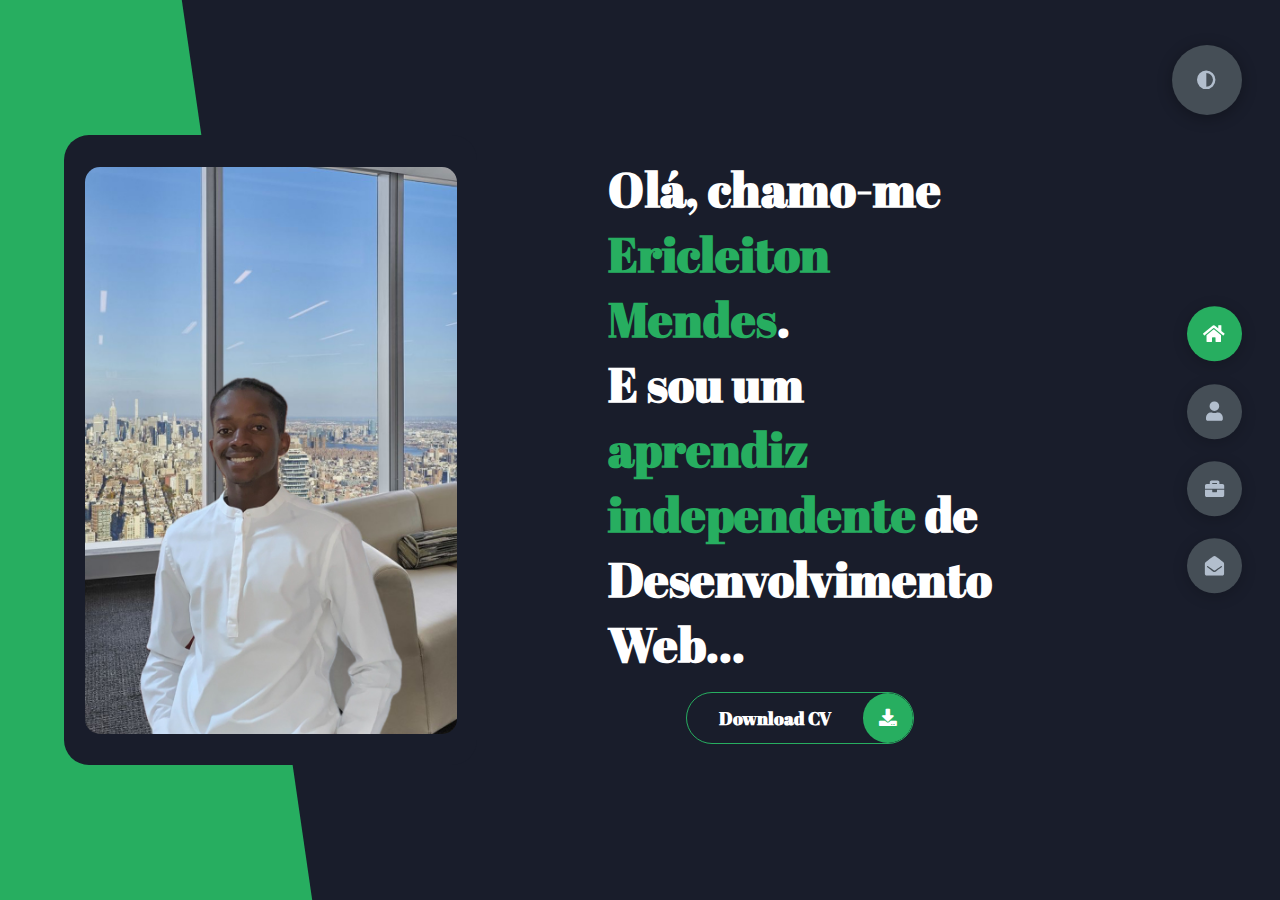
<file: index.html>
<!DOCTYPE html>
<html lang="en">
<head>
    <meta charset="UTF-8">
    <meta name="viewport" content="width=device-width, initial-scale=1.0">
    <link rel="stylesheet" href="styles/index.css">
    
    <link rel="preconnect" href="https://fonts.googleapis.com">
    <link rel="preconnect" href="https://fonts.gstatic.com" crossorigin>
    <link href="https://fonts.googleapis.com/css2?family=Abril+Fatface&family=Oswald:wght@400;500;600;700&display=swap" rel="stylesheet">
    
    <link rel="shortcut icon" href="media/SxxEEe__.png" type="image/x-icon">
    <link rel="stylesheet" href="https://cdnjs.cloudflare.com/ajax/libs/font-awesome/5.15.4/css/all.min.css" integrity="sha512-1ycn6IcaQQ40/MKBW2W4Rhis/DbILU74C1vSrLJxCq57o941Ym01SwNsOMqvEBFlcgUa6xLiPY/NS5R+E6ztJQ==" crossorigin="anonymous" referrerpolicy="no-referrer" />
    <title>Portfolio</title>
</head>
<body class="main-content">
    <header class="section sec1 header active" id="home">
        <div class="header-content">
            <div class="left-header">
                <div class="image">
                    
                    <img src="media/k3.jpg" alt="">
                    
                </div>
                <div class="h-shape">
                    
                    
                    
                </div>
                
            </div>
            
            <div class="right-header">
                <h1 class="name">
                    Olá, chamo-me <span>Ericleiton Mendes</span>.<br>
                    E sou um <span>aprendiz independente </span> de Desenvolvimento Web...
                </h1>
                <p>
                    
                </p>
                <div class="btn-con">
                    <a href="media/cv_UPDATED_CV.pdf" target="_blank" class="main-btn">
                        <span class="btn-text">Download CV</span>
                        <span class="btn-icon"> <i class="fas fa-download"> </i> </span>
                    </a>
                </div>
                
            </div>
        </div>
    </header>
    <main>
        <section class="section sec2 about" id="about">
            <div class="main-title">
                <h2>About <span>me</span></h2>
            </div>
            <div class="about-container">
                <div class="left-about">
                    <h4>Informações Sobre Mim</h4>
                    <p>Este é o meu segundo ano a fazer cursos online e aprendi imenso. <br>
                        Sou apaixonado por desenvolvimento web, com forte base em tecnologias front-end e foco em design intuitivo. <br>Explore meu trabalho e entre em contato para colaborações ou consultas.</p>
                        <div class="btn-con">
                            <a href="media/cv_UPDATED_CV.pdf" target="_blank" class="main-btn">
                                <span class="btn-text" >Download CV</span>
                                
                                <span class="btn-icon"> <i class="fas fa-download"> </i> </span>
                            </a>
                        </div>
                    </div>
                    
                    <div class="right-about">
                        <div class="about-item">
                            <div class="about-text">
                                <p class="large-text">2</p>
                                <p class="small-text">Anos  <br>De Experiência</p>
                            </div>
                        </div>
                        <div class="about-item">
                            <div class="about-text">
                                <p class="large-text">1</p>
                                <p class="small-text">Happy<br> Client (eu)</p>
                            </div>
                        </div>
                        <div class="about-item">
                            <div class="about-text">
                                <p class="large-text">+5</p>
                                <p class="small-text">Avaliações</p>
                            </div>
                        </div>
                        <div class="about-item">
                            <div class="about-text">
                                <p class="large-text">+10</p>
                                <p class="small-text">Projetos <br> Finalizados</p>
                            </div>
                        </div>
                    </div>
                </div>
                <h4 class="stat-title" id="skills">My skills</h4>
                <div class="about-stats">
                    
                    <div class="progress-bars">
                        
                        
                        <div class="progress-bar">
                            <p class="progress-title">Html 5/CSS</p>
                            <div class="progress-container">
                                <p class="progress-text">55%</p>
                                <div class="progress">
                                    <span id="html"></span>
                                </div>
                            </div>
                        </div>
                        
                        <div class="progress-bar">
                            <p class="progress-title">Python</p>
                            <div class="progress-container">
                                <p class="progress-text">50%</p>
                                <div class="progress">
                                    <span id="python"></span>
                                </div>
                            </div>
                        </div>
                        
                        <div class="progress-bar">
                            <p class="progress-title">C</p>
                            <div class="progress-container">
                                <p class="progress-text">10%</p>
                                <div class="progress">
                                    <span id="c"></span>
                                </div>
                            </div>
                        </div>
                        
                        <div class="progress-bar">
                            <p class="progress-title">JavaScript</p>
                            <div class="progress-container">
                                <p class="progress-text">5%</p>
                                <div class="progress">
                                    <span id="js"></span>
                                </div>
                            </div>
                        </div>
                        
                    </div>
                </div>
                <!--
                    <h4 class="stat-title">My Timeline</h4>
                    <div class="timeline">
                        <div class="timeline-item">
                            <div class="timeline-icon">
                                <i class="fas fa-briefcase"></i>
                            </div>
                            <p class="timeline-duration">2010 - Present</p>
                            <h5>Web Developer <span>Vircrosoft</span></h5>
                            <p>Lorem, ipsum dolor sit amet consectetur adipisicing elit. Alias tempora, ad non exercitationem ipsam voluptatum voluptatem magni necessitatibus autem quae architecto, sint distinctio similique quidem vel? Saepe facere error vero.</p>
                        </div>
                        <div class="timeline-item">
                            <div class="timeline-icon">
                                <i class="fas fa-briefcase"></i>
                            </div>
                            <p class="timeline-duration">2022 - Present</p>
                            <h5>Web Developer & Designer <span>SCEE</span></h5>
                            <p>Lorem, ipsum dolor sit amet consectetur adipisicing elit. Alias tempora, ad non exercitationem ipsam voluptatum voluptatem magni necessitatibus autem quae architecto, sint distinctio similique quidem vel? Saepe facere error vero.</p>
                        </div>
                        
                    </div>
                -->
            </section>
            
            <section class="section sec3 portfolio" id="portfolio">
                <div class="main-title"> <h2>My <span>Portfolio</span></h2> </div>
                <p class="portfolio-text">Aqui podes encontrar os meus projetos mais recentes e favoritos.</p>
                <div class="portfolios">
                    
                    
                    <div class="portfolio-item">
                        <div class="image">
                            <img src="media/byf.png" alt="">
                        </div>
                        <div class="hover-items">
                            <h3>Projeto "Build Your Future"</h3>
                            <div class="icons">
                                
                                <a href="https://www.linkedin.com/posts/ericleiton-gaspar-22999422a_byf-buildabryourabrfuture-activity-7161678283393167363-gBaR?utm_source=share&utm_medium=member_desktop" target="_blank" class="icon"><i class="fa fa-arrow-right"></i></a>
                                <!-- <a href="https://scees.etsy.com" target="_blank" class="icon"><i class="fab fa-etsy"></i></a> -->
                            </div>
                        </div>
                    </div>
                    
                    <div class="portfolio-item">
                        <div class="image">
                            
                            <video src="media/switch.mp4" autoplay loop></video>
                        </div>
                        <div class="hover-items">
                            <h3>Projeto de Renovação da Home Page do <br> <div class="textnomeio">IP BRAGANÇA</div></h3>
                            <div class="icons">
                                
                                <a href="pages/renovaripb.html" target="_blank" class="icon"><i class="fa fa-arrow-right"></i></a>
                                <!-- <a href="https://scees.etsy.com" target="_blank" class="icon"><i class="fab fa-etsy"></i></a> -->
                            </div>
                        </div>
                    </div>
                    
                    <div class="portfolio-item">
                        <div class="image">
                            
                            <video src="media/switchIPBeja.mp4" autoplay loop></video>
                        </div>
                        <div class="hover-items">
                            <h3>Projeto de Renovação da Home Page do IPBeja</h3>
                            <div class="icons">
                                
                                <a href="pages/renovaripbeja.html" target="_blank" class="icon"><i class="fa fa-arrow-right"></i></a>
                            </div>
                        </div>
                    </div>
                    
                    <div class="portfolio-item">
                        <div class="image">
                            <img src="media/src.jpg" alt="">
                        </div>
                        <div class="hover-items">
                            <h3>Github</h3>
                            <div class="icons">
                                <a href="https://github.com/scee" target="_blank" class="icon"><i class="fab fa-github"></i></a>
                                <!-- <a href="" target="https://instagram.com/14.cleytu" class="icon"><i class="fab fa-instagram"></i></a>-->
                                
                            </div>
                        </div>
                    </div>
                    
                    
                </div>
                
            </section>
            
            <!--<section class="section sec4 " id="blogs">
                <div class="blogs-content">
                    <div class="main-title">
                        <h2>My <span>Blogs</span></h2>
                    </div>
                    <div class="blogs">
                        
                        <a href="blog1.html" target="_parent">
                            
                            <div class="blog">
                                <img   src="../media/my-website-plan.jpg" alt="">
                                <div class="blog-text">
                                    <h4>
                                        How to create your Own Website
                                    </h4>
                                    <p>"Embarking on the journey of creating a website? This step-by-step guide simplifies the process, offering a roadmap for beginners. From defining your purpose to launching your site, discover the easiest way to bring  your online presence to life."
                                    </p>
                                </div>
                            </div>
                        </a>
                        
                        <a href="blog2.html" target="_parent">
                            <div class="blog">
                                <img   src="../media/Best_social_media_graphic_design.jpg" alt="">
                                <div class="blog-text">
                                    <h4>
                                        Online Graphic Design Tools
                                    </h4>
                                    <p>"Dive into the world of graphic design with these online tools that cater to both beginners and seasoned professionals. From the intuitive simplicity of Canva to the collaborative power of Figma, discover the perfect platform to unleash your creativity. Explore this curated list for a glimpse into the best graphic design tools available, transforming your visions into stunning visual realities."</p>
                                </div>
                            </div>
                        </a>
                        
                    </div> 
                    
                </div>
            </section> -->
            
            <section class="section sec5 contact" id="contact">
                <div class="contact-container">
                    <div class="main-title">
                        <h2>Contact <span>Me</span></h2>
                    </div>
                    <div class="contact-content-container">
                        <div class="left-contact">
                            <h4></h4>
                            
                            <p>Conecte-se comigo de forma simples e rápida.<br>Deixe uma mensagem, partilhe os seus pensamentos ou pergunte sobre os nossos serviços através de um dos Contactos: .</p>
                            <div class="contact-info">
                                <div class="contact-item">
                                    <div class="icon">
                                        <i class="fas fa-globe-africa"></i>Localização
                                    </div>
                                    <p> Aveiro, Portugal</p>
                                </div>
                                <div class="contact-item">
                                    <div class="icon">
                                        <i class="fa fa-envelope"><span></span></i>Email
                                    </div>
                                    <p><span> cleytuc@gmail.com</span></p>
                                </div>
                                <div class="contact-item">
                                    <div class="icon">
                                        <i class="fas fa-user-graduate"></i>Educação
                                    </div>
                                    <p><span> </span></p>
                                </div>
                                <div class="contact-item">
                                    <div class="icon">
                                        <i class="fas fa-phone"></i>Telemóvel / WhatsApp
                                    </div>
                                    <p><span> +351 933 617 079 / +244 990 468 156</span></p>
                                </div>
                                <div class="contact-item">
                                    <div class="icon">
                                        <i class="fas fa-globe-africa"></i>Idiomas
                                    </div>
                                    <p><span> Português, English</span></p>
                                </div>
                            </div>
                            
                            <div class="contact-icons">
                                <div class="contact-icon">
                                    <a href="https://instagram.com/14.cleytu" target="_blank"><i class="fab fa-instagram"></i></a>
                                </div>
                                
                                <div class="contact-icon">
                                    <a href="https://github.com/scee" target="_blank"><i class="fab fa-github"></i></a>
                                </div>
                                
                                <div class="contact-icon">
                                    <a href="https://https://www.linkedin.com/in/ericleiton-gaspar-22999422a?lipi=urn%3Ali%3Apage%3Ad_flagship3_profile_view_base_contact_details%3Bd3QIK0JfTLKWAS997o0ufw%3D%3D" target="_blank"><i class="fab fa-linkedin"></i></a>
                                </div>
                                
                                
                            </div>
                        </div>
                        <div class="right-contact">
                            <!--
                                <form action="" class="contact-form">
                                    <div class="input-control i-c-2">
                                        <input type="text" required placeholder="Your Name">
                                        <input type="text" required placeholder="Your Email">
                                    </div>
                                    <div class="input-control">
                                        <input type="text" required placeholder="Subject">
                                        
                                    </div>
                                    <div class="input-control">
                                        <textarea name="" id="" cols="15" rows="8" placeholder="Message"></textarea>
                                    </div>
                                    <div class="submit-btn">
                                        <a href="#" class="main-btn">
                                            <span class="btn-text">Submit</span>
                                            <span class="btn-icon"><i class="fas"></i></span>
                                        </a>
                                    </div>
                                </form>
                            -->
                        </div>
                    </div>
                    
                    
                </div>
            </div>
            
            
        </div>
        
    </div>
</div>
</section>
</main>

<div class="controls">
    <div class="control control-1 active-btn" data-id="home" > <i class="fas fa-home"></i> </div>
    <div class="control control-2" data-id="about"> <i class="fas fa-user"></i>      </div>
    <div class="control control-3" data-id="portfolio"> <i class="fas fa-briefcase"></i> </div>
    <!-- <div class="control control-4" data-id="blogs"> <i class="fas fa-newspaper"></i> </div> -->
    <div class="control control-5" data-id="contact"> <i class="fas fa-envelope-open"></i></div>
</div>

<div class="theme-btn"  >
    <i class="fas fa-adjust"></i>
</div>


<script src="app.js"></script>
</body>
</html>
</file>
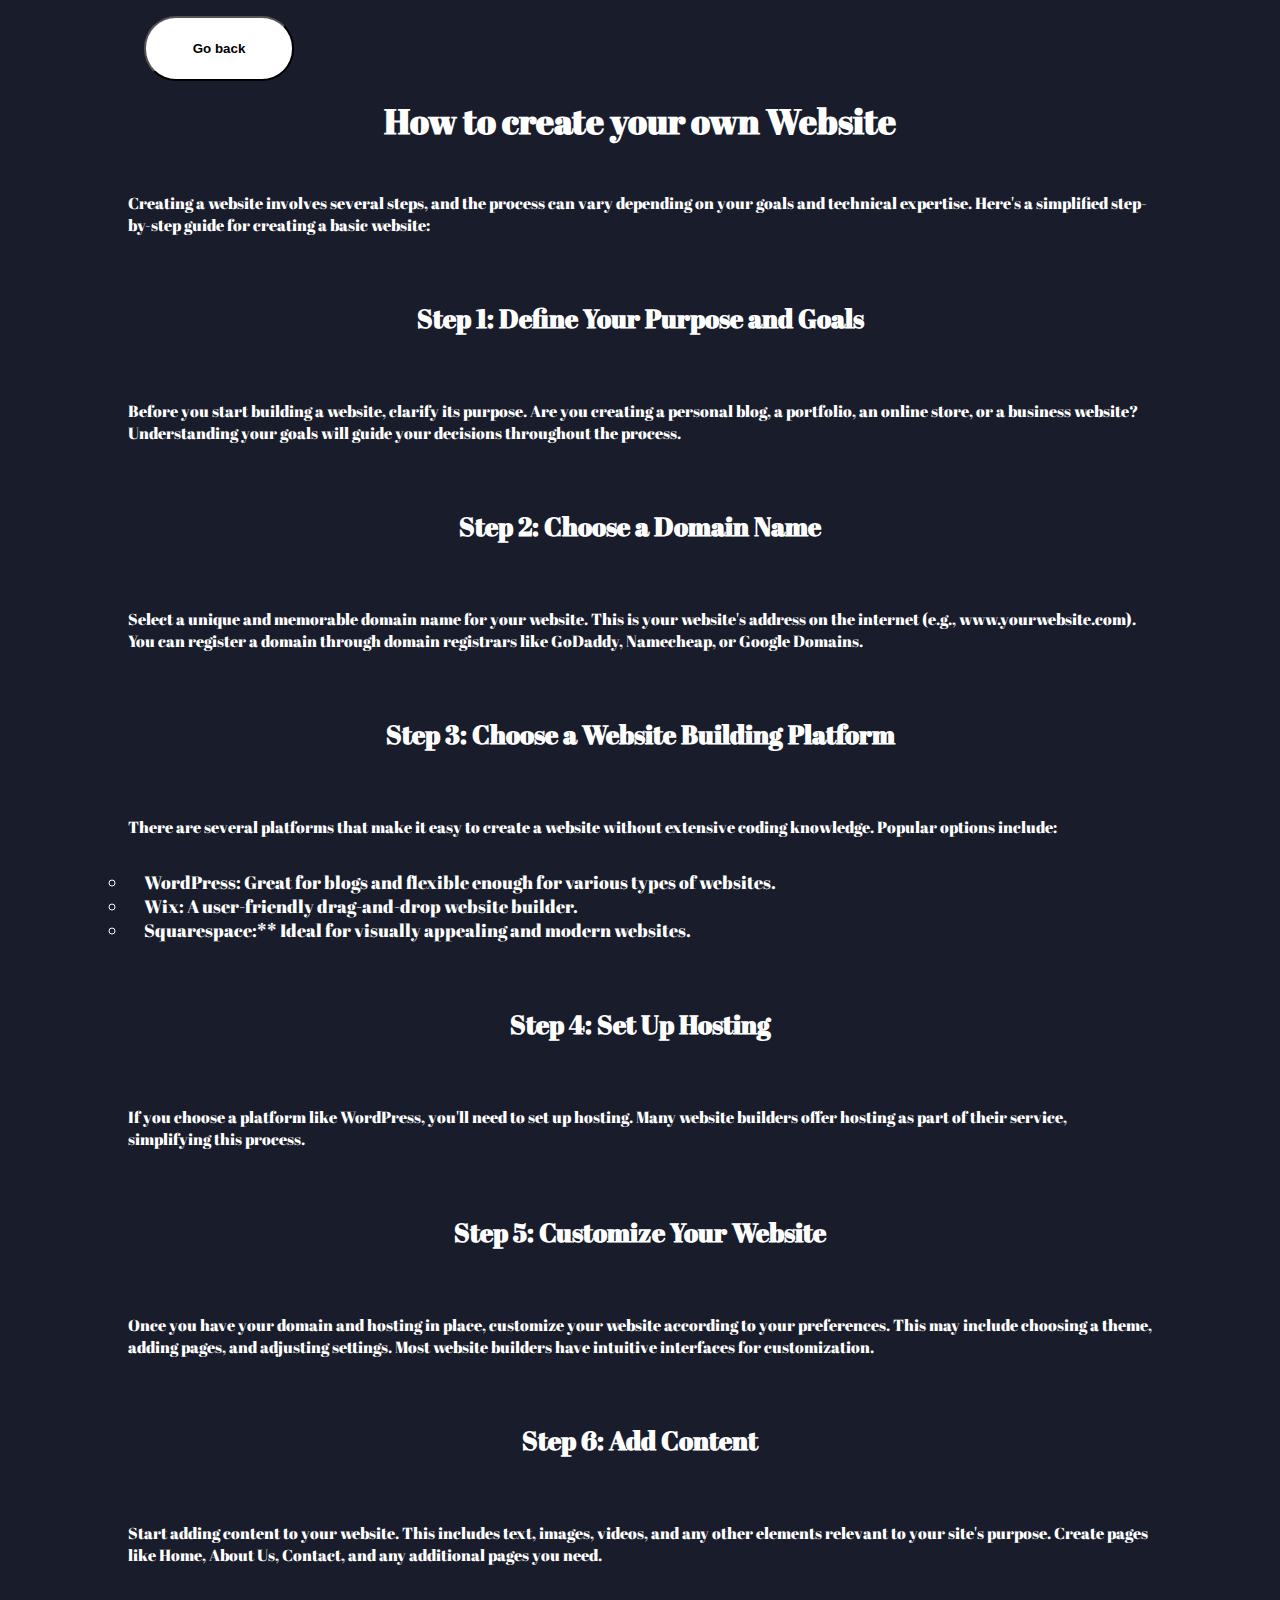
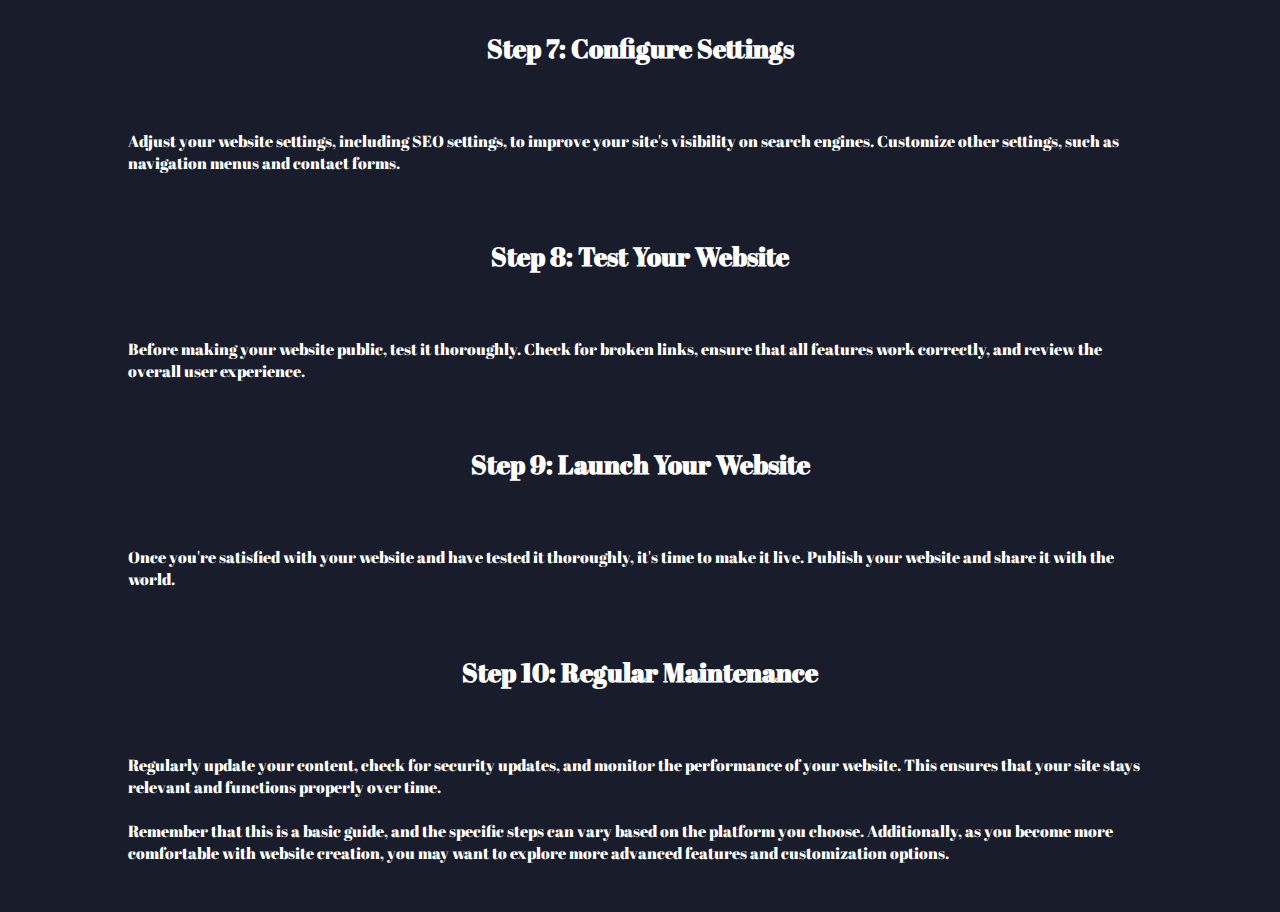
<file: pages/blog1.html>
<!DOCTYPE html>
<html lang="en">
<head>
    
    <meta charset="UTF-8">
    <meta name="viewport" content="width=device-width, initial-scale=1.0">
    <link rel="stylesheet" href="../styles/blogs.css">
    
    <link rel="preconnect" href="https://fonts.googleapis.com">
    <link rel="preconnect" href="https://fonts.gstatic.com" crossorigin>
    <link href="https://fonts.googleapis.com/css2?family=Abril+Fatface&family=Oswald:wght@400;500;600;700&display=swap" rel="stylesheet">
    
    
    
    <link rel="stylesheet" href="https://cdnjs.cloudflare.com/ajax/libs/font-awesome/5.15.4/css/all.min.css" integrity="sha512-1ycn6IcaQQ40/MKBW2W4Rhis/DbILU74C1vSrLJxCq57o941Ym01SwNsOMqvEBFlcgUa6xLiPY/NS5R+E6ztJQ==" crossorigin="anonymous" referrerpolicy="no-referrer" />
    <title> Create Your Own Website</title>
</head>
<body>
    
    <main>
        <a href="index.html"> <button id="goback">Go back</button></a>

        <h1 class="main-title">  How to create your own Website</h1>
        <p>Creating a website involves several steps, and the process can vary depending on your goals and technical expertise. Here's a simplified step-by-step guide for creating a basic website:</p>
        
        <h2>Step 1: Define Your Purpose and Goals</h2>
        <p>
            Before you start building a website, clarify its purpose. Are you creating a personal blog, a portfolio, an online store, or a business website? Understanding your goals will guide your decisions throughout the process.
            
        </p>
        <h2>Step 2: Choose a Domain Name</h2>
        <p>Select a unique and memorable domain name for your website. This is your website's address on the internet (e.g., www.yourwebsite.com). You can register a domain through domain registrars like GoDaddy, Namecheap, or Google Domains.</p>
        
        <h2>Step 3: Choose a Website Building Platform</h2>
        <p>There are several platforms that make it easy to create a website without extensive coding knowledge. Popular options include:</p>
        <ul>
            <li>WordPress: Great for blogs and flexible enough for various types of websites.</li>
            <li>Wix: A user-friendly drag-and-drop website builder.</li>
            <li>Squarespace:** Ideal for visually appealing and modern websites.</li>
        </ul>
        
        <h2>Step 4: Set Up Hosting</h2>
        <p>If you choose a platform like WordPress, you'll need to set up hosting. Many website builders offer hosting as part of their service, simplifying this process.</p>
        
        <h2>Step 5: Customize Your Website</h2>
        <p>Once you have your domain and hosting in place, customize your website according to your preferences. This may include choosing a theme, adding pages, and adjusting settings. Most website builders have intuitive interfaces for customization.</p>
        
        <h2>Step 6: Add Content</h2>
        <p>Start adding content to your website. This includes text, images, videos, and any other elements relevant to your site's purpose. Create pages like Home, About Us, Contact, and any additional pages you need.</p>
        
        <h2>Step 7: Configure Settings</h2>
        <p>Adjust your website settings, including SEO settings, to improve your site's visibility on search engines. Customize other settings, such as navigation menus and contact forms.</p>
        
        <h2>Step 8: Test Your Website</h2>
        <p>Before making your website public, test it thoroughly. Check for broken links, ensure that all features work correctly, and review the overall user experience.</p>
        
        <h2>Step 9: Launch Your Website</h2>
        <p>Once you're satisfied with your website and have tested it thoroughly, it's time to make it live. Publish your website and share it with the world.</p>
        
        <h2>Step 10: Regular Maintenance</h2>
        <p>
            Regularly update your content, check for security updates, and monitor the performance of your website. This ensures that your site stays relevant and functions properly over time.
            <br><br>
            Remember that this is a basic guide, and the specific steps can vary based on the platform you choose. Additionally, as you become more comfortable with website creation, you may want to explore more advanced features and customization options.
        </p>
        
        
    </main>
    
</body>
</html>
</file>
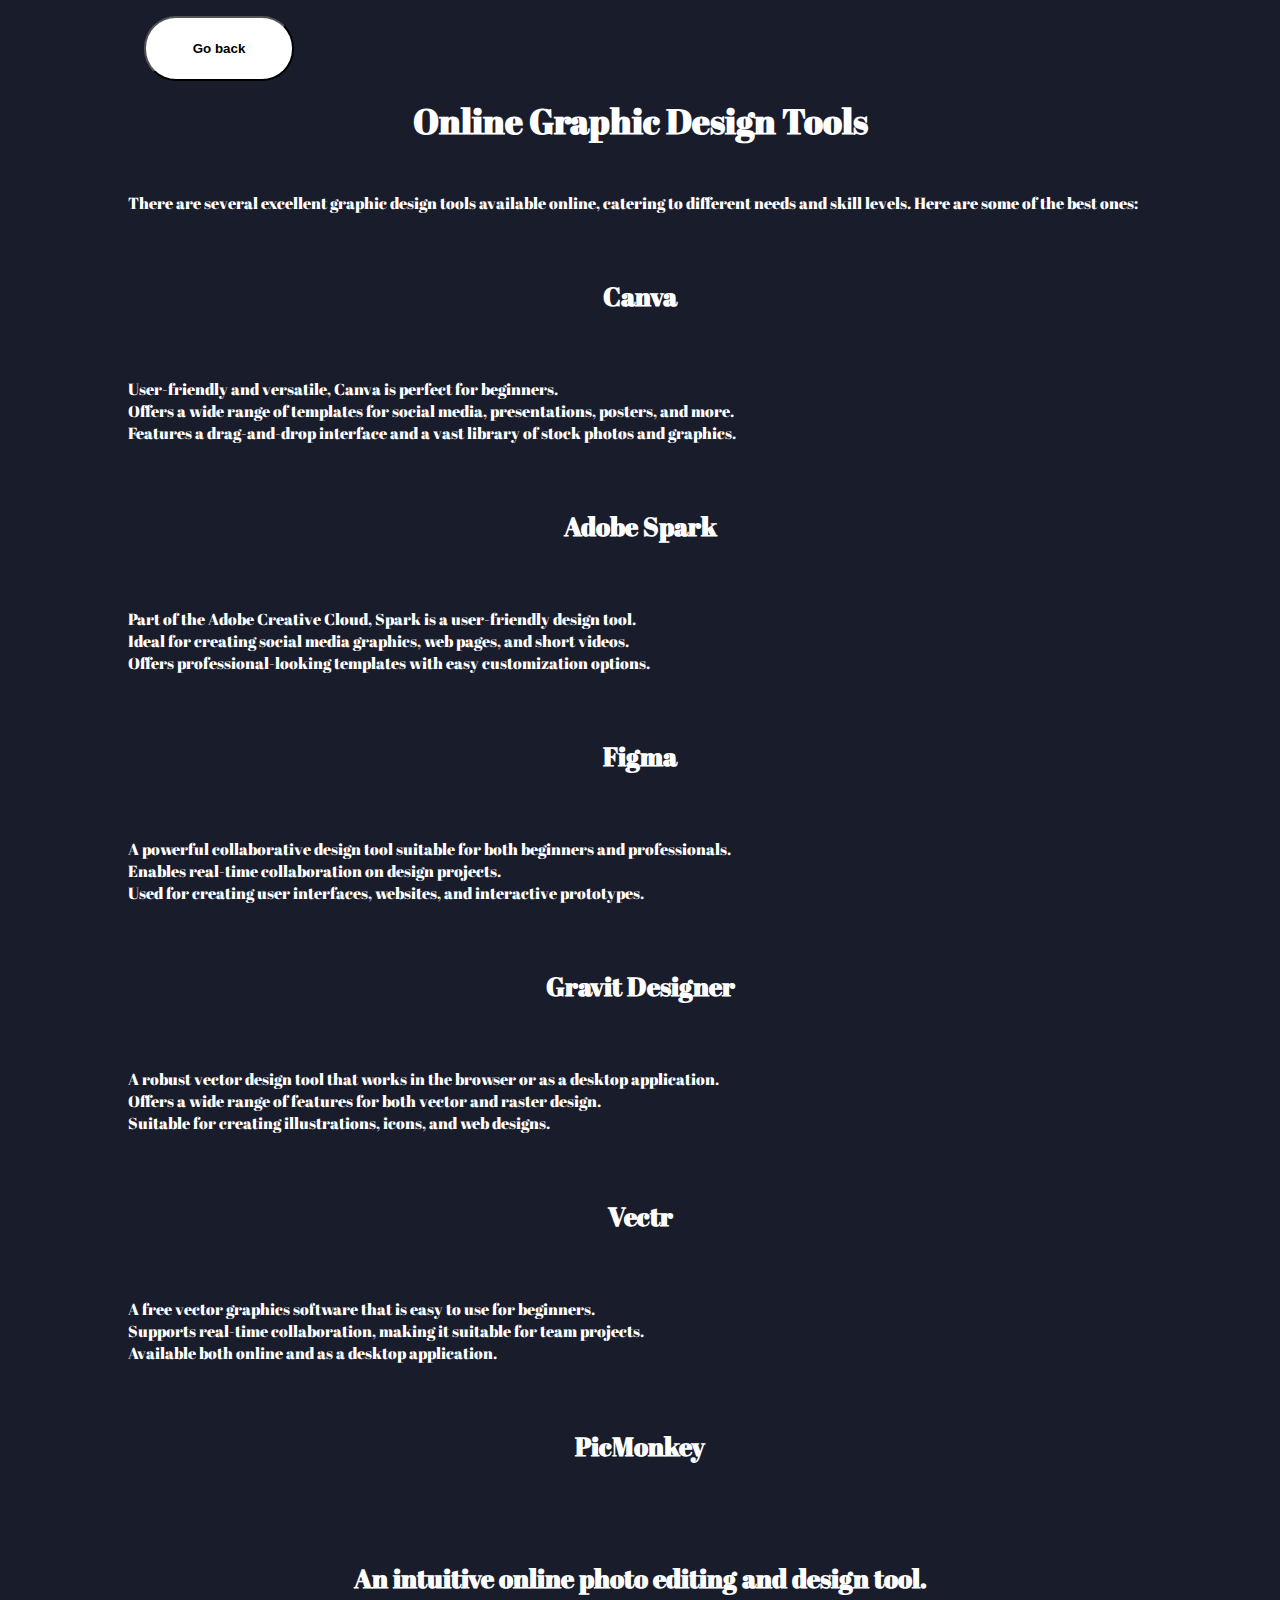
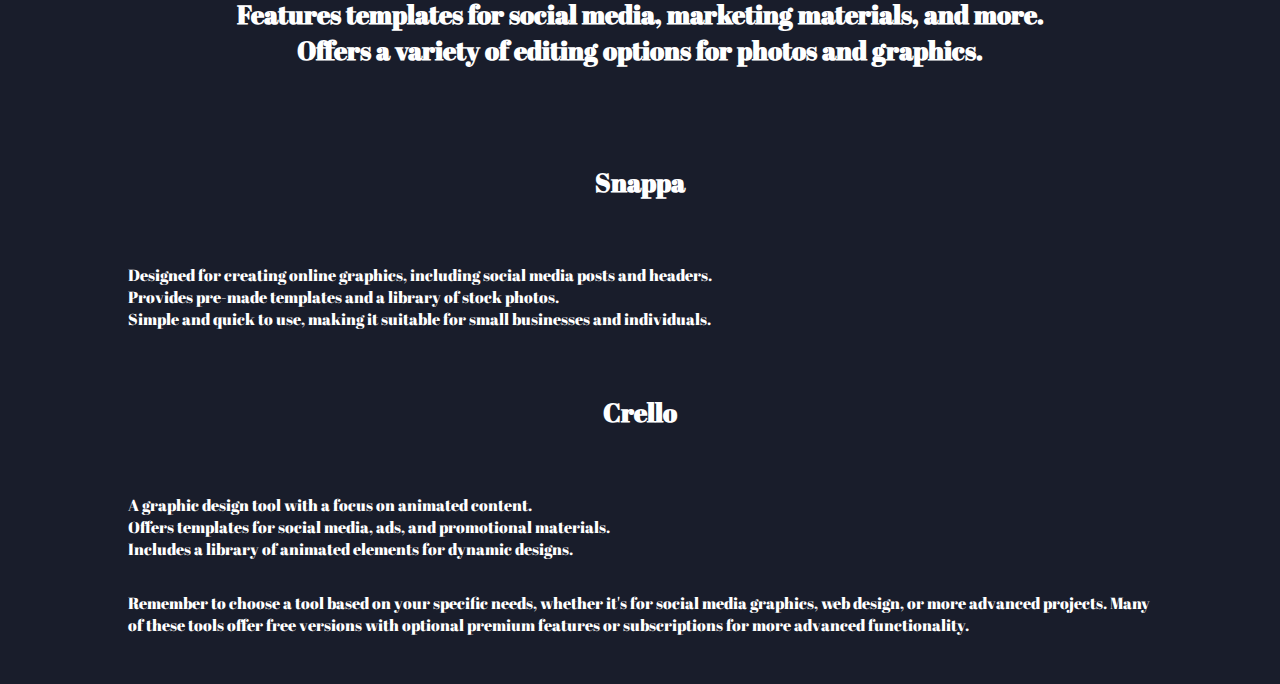
<file: pages/blog2.html>
<!DOCTYPE html>
<html lang="en">
<head>
    
    <meta charset="UTF-8">
    <meta name="viewport" content="width=device-width, initial-scale=1.0">
    <link rel="stylesheet" href="../styles/blogs.css">
    
    <link rel="preconnect" href="https://fonts.googleapis.com">
    <link rel="preconnect" href="https://fonts.gstatic.com" crossorigin>
    <link href="https://fonts.googleapis.com/css2?family=Abril+Fatface&family=Oswald:wght@400;500;600;700&display=swap" rel="stylesheet">
    
    
    
    <link rel="stylesheet" href="https://cdnjs.cloudflare.com/ajax/libs/font-awesome/5.15.4/css/all.min.css" integrity="sha512-1ycn6IcaQQ40/MKBW2W4Rhis/DbILU74C1vSrLJxCq57o941Ym01SwNsOMqvEBFlcgUa6xLiPY/NS5R+E6ztJQ==" crossorigin="anonymous" referrerpolicy="no-referrer" />
    <title> Graphic Design</title>
</head>
<body>
    
    <main>
        <a href="index.html"> <button id="goback">Go back</button></a>
        <h1 class="main-title">Online Graphic Design Tools</h1>
        <p>There are several excellent graphic design tools available online, catering to different needs and skill levels. Here are some of the best ones:</p>
        <h2>Canva</h2>
        <p>
            User-friendly and versatile, Canva is perfect for beginners. <br>
            Offers a wide range of templates for social media, presentations, posters, and more. <br>
            Features a drag-and-drop interface and a vast library of stock photos and graphics.
        </p>
        <h2>Adobe Spark</h2>
        <p>
            Part of the Adobe Creative Cloud, Spark is a user-friendly design tool. <br>
            Ideal for creating social media graphics, web pages, and short videos. <br>
            Offers professional-looking templates with easy customization options.
        </p>
        <h2>Figma</h2>
        <p>
            A powerful collaborative design tool suitable for both beginners and professionals. <br>
            Enables real-time collaboration on design projects. <br>
            Used for creating user interfaces, websites, and interactive prototypes.
        </p>
        <h2>Gravit Designer</h2>
        <p>
            A robust vector design tool that works in the browser or as a desktop application. <br>
            Offers a wide range of features for both vector and raster design. <br>
            Suitable for creating illustrations, icons, and web designs.
        </p>
        <h2>Vectr</h2>
        <p>
            A free vector graphics software that is easy to use for beginners.  <br>
            Supports real-time collaboration, making it suitable for team projects. <br>
            Available both online and as a desktop application.
        </p>
        <h2>PicMonkey</h2>
        <h2>
            An intuitive online photo editing and design tool. <br>
            Features templates for social media, marketing materials, and more. <br>
            Offers a variety of editing options for photos and graphics.
        </h2>
        <h2>Snappa</h2>
        <p>
            Designed for creating online graphics, including social media posts and headers. <br>
            Provides pre-made templates and a library of stock photos. <br>
            Simple and quick to use, making it suitable for small businesses and individuals.
        </p>
        <h2>Crello</h2>
        <p>
            A graphic design tool with a focus on animated content. <br>
            Offers templates for social media, ads, and promotional materials. <br>
            Includes a library of animated elements for dynamic designs.
        </p>
        <p>Remember to choose a tool based on your specific needs, whether it's for social media graphics, web design, or more advanced projects. Many of these tools offer free versions with optional premium features or subscriptions for more advanced functionality.</p>
        
        
    </main>
    
</body>
</html>
</file>
<file: styles/index.css>
@charset "UTF-8";
* {
  margin: 0;
  padding: 0;
  box-sizing: border-box;
  list-style: none;
}

:root {
  --color-primary: #191d2b;
  --color-secondary: #27AE60;
  --color-white: #FFFFFF;
  --color-black: #000;
  --color-grey-0: f8f8f8;
  --color-grey-1: #dbe1e8;
  --color-grey-2: #b2becd;
  --color-grey-3: #6c7983;
  --color-grey-4: #454e56;
  --color-grey-5: #2a2e35;
  --color-grey-6: #12181b;
  --br-sm-2:4px;
  --shadow-1: 0 3px 15px rgba(0,0,0,.2);
  --normal-transition: all 0.4s ease-in-out;
}

.light-mode {
  --color-primary: #FFFFFF;
  --color-secondary: #27AE60;
  --color-white: #2a3947;
  --color-black: #000;
  --color-grey-0: #f8f8f8;
  --color-grey-1: #030c17;
  --color-grey-2: white;
  --color-grey-3: #000000;
  --color-grey-4: rgb(0, 0, 0);
  --color-grey-5: #1c2a3c;
  --color-grey-6: #12181b;
}

body {
  font-family: "Abril Fatface", cursive;
  font-size: 1.1rem;
  color: var(--color-white);
  transition: var(--normal-transition);
  /*font-family: 'Oswald', sans-serif;*/
  background-color: var(--color-primary);
}

a {
  display: inline-block;
  text-decoration: none;
  color: inherit;
  font-family: inherit;
}

header {
  height: 100vh;
  color: var(--color-white);
  overflow: hidden;
}
@media screen and (max-width: 610px) {
  header {
    min-height: 100vh;
  }
}

section {
  min-height: 100vh;
  width: 100%;
  position: absolute;
  left: 0;
  top: 0;
  padding: 2rem 1rem;
}

.section {
  transform: translateY(100%) scale(0);
  transition: all 0.4s ease-in-out;
  background-color: var(--color-primary);
}

.sec1 {
  display: none;
  transform: translateY(0) scale(1);
}

.sec2 {
  display: none;
  transform: translateY(0) scale(1);
}

.sec3 {
  display: none;
  transform: translateY(0) scale(1);
}

.sec4 {
  display: none;
  transform: translateY(0) scale(1);
}

.sec5 {
  display: none;
  transform: translateY(0) scale(1);
}

.active {
  display: block;
  animation: scaleAnim 1s ease-in-out;
}
@keyframes scaleAnim {
  0% {
    transform: translateY(-100%) scaleY(0);
  }
  100% {
    transform: translateY(0) scaleY(1);
  }
}

.controls {
  position: fixed;
  z-index: 10;
  top: 50%;
  right: 3%;
  display: flex;
  flex-direction: column;
  transform: translateY(-50%);
  align-items: center;
  justify-content: center;
}
.controls .active-btn {
  background-color: var(--color-secondary) !important;
  transition: var(--normal-transition);
}
.controls .active-btn i {
  color: var(--color-white) !important;
}
.controls .control {
  padding: 1rem;
  cursor: pointer;
  background-color: var(--color-grey-4);
  width: 55px;
  height: 55px;
  border-radius: 50%;
  display: flex;
  align-items: center;
  justify-content: center;
  margin: 0.7rem 0;
  box-shadow: var(--shadow-1);
}
.controls .control i {
  font-size: 1.2rem;
  color: var(--color-grey-2);
  pointer-events: none;
}

.theme-btn {
  top: 5%;
  right: 3%;
  width: 70px;
  height: 70px;
  border-radius: 100%;
  cursor: pointer;
  background-color: var(--color-grey-4);
  position: fixed;
  display: flex;
  justify-content: center;
  align-items: center;
  box-shadow: 0 3px 15px rgba(0, 0, 0, 0.3);
  transition: all 0.1s ease-in-out;
}
.theme-btn:active {
  transform: translateY(-5px);
}
.theme-btn i {
  font-size: 1.2rem;
  color: var(--color-grey-2);
  pointer-events: none;
}

.reserva {
  padding: 1rem;
  width: 55px;
  height: 45px;
  border-radius: 100%;
  display: flex;
  margin: 0.7rem 0;
  box-shadow: 0 3px 15px rgba(0, 0, 0, 0.2);
}

.header-content {
  min-height: 100vh;
  display: grid;
  grid-template-columns: repeat(2, 1fr);
  height: 100%;
}
@media screen and (max-width: 768px) {
  .header-content {
    grid-template-columns: 1fr;
    grid-template-rows: auto auto;
  }
  .header-content .left-header {
    grid-row: 1/2;
    justify-content: center;
  }
  .header-content .left-header .h-shape {
    height: 74% !important;
  }
  .header-content .left-header .image {
    width: 55% !important;
    height: 50% !important;
  }
  .header-content .right-header {
    grid-row: 2/3;
    padding-right: 0;
    padding-top: 2rem;
    justify-content: flex-start;
    padding: 0 2rem;
  }
  .header-content .right-header .name {
    margin-top: -5rem !important;
    font-size: 1.8rem !important;
  }
}
.header-content .left-header {
  display: flex;
  align-items: center;
  position: relative;
}
.header-content .left-header .h-shape {
  transition: var(--normal-transition);
  width: 65%;
  height: 100%;
  background-color: var(--color-secondary);
  position: absolute;
  left: 0;
  top: 0;
  z-index: -1;
  -webkit-clip-path: polygon(0 0, 46% 0, 79% 100%, 0% 100%);
          clip-path: polygon(0 0, 46% 0, 79% 100%, 0% 100%);
}
.header-content .left-header .image {
  border-radius: 25px;
  width: 68%;
  height: 70%;
  margin-left: 4rem;
  background-color: var(--color-primary);
  transition: var(--normal-transition);
  display: flex;
  align-items: center;
  align-self: center;
  justify-content: center;
}
.header-content .left-header .image img {
  width: 90%;
  height: 90%;
  -o-object-fit: cover;
     object-fit: cover;
  transition: var(--normal-transition);
  border-radius: 15px;
}
.header-content .left-header .image img:hover {
  transition: var(--normal-transition);
  filter: grayscale(30%);
}
.header-content .right-header {
  display: flex;
  flex-direction: column;
  justify-content: center;
  padding-right: 18rem;
}
.header-content .right-header .name {
  font-size: 3rem;
}
.header-content .right-header .name span {
  color: var(--color-secondary);
}
.header-content .right-header p {
  margin: 0.5rem 0;
  line-height: 2rem;
}

.main-title {
  text-align: center;
}
.main-title h2 {
  position: relative;
  text-transform: uppercase;
  font-size: 4rem;
  font-weight: 700;
}
.main-title h2 span {
  color: var(--color-secondary);
}
.main-title h2 .bg-text {
  position: absolute;
  top: 50%;
  left: 50%;
  color: var(--color-grey-5);
  transition: var(--normal-transition);
  z-index: -1;
  transform: translate(-50%, -50%);
  font-weight: 800;
  font-size: 6.3rem;
}

.about {
  margin-top: -6%;
}
@media screen and (max-width: 768px) {
  .about .main-title h2 {
    font-size: 2rem !important;
  }
  .about .main-title h2 span {
    font-size: 2rem !important;
  }
}

.about-container {
  width: 90%; /* Aumenta a largura do container */
  margin: 0 auto; /* Centraliza horizontalmente */
  display: grid;
  text-align: center;
  align-items: center;
  justify-content: center;
  grid-template-columns: repeat(2, 1fr);
  padding-bottom: 5rem;
}
@media screen and (max-width: 768px) {
  .about-container {
    width: 100%; /* Largura total para dispositivos móveis */
    grid-template-columns: 1fr; /* Uma coluna para dispositivos móveis */
    padding-bottom: 2rem;
    margin-top: -14rem !important;
  }
}
.about-container .right-about {
  display: grid;
  grid-template-columns: repeat(2, 1fr);
  grid-gap: 2rem;
}
@media screen and (max-width: 768px) {
  .about-container .right-about {
    grid-template-columns: 1fr;
    grid-gap: 1rem;
  }
}
.about-container .right-about .about-item {
  border: 1px solid var(--color-grey-5);
  border-radius: 5px;
  transition: var(--normal-transition);
  box-shadow: 1px 2px 15px rgba(0, 0, 0, 0.1);
}
.about-container .right-about .about-item:hover {
  cursor: default;
  transform: translateY(-5px);
  border: 1px solid var(--color-secondary);
  box-shadow: 1px 2px 15px rgba(0, 0, 0, 0.32);
}
.about-container .right-about .about-item .about-text {
  padding: 1.5rem;
  display: flex;
  flex-direction: column;
}
.about-container .right-about .about-item .about-text .large-text {
  font-size: 3rem;
  font-weight: 700;
  color: var(--color-secondary);
}
@media screen and (max-width: 768px) {
  .about-container .right-about .about-item .about-text .large-text {
    font-size: 2.5rem;
  }
}
.about-container .right-about .about-item .about-text .small-text {
  padding-left: 0rem;
  position: relative;
  text-transform: uppercase;
  font-size: 1.2rem;
  color: var(--color-grey-1);
  letter-spacing: 2px;
}
.about-container .right-about .about-item .about-text .small-text::before {
  content: "";
  position: absolute;
  left: 0;
  top: 15px;
  width: 2rem;
  height: 2px;
  background-color: var(--color-grey-5);
}
.about-container .left-about {
  padding-right: 5rem;
}
@media screen and (max-width: 768px) {
  .about-container .left-about {
    padding-right: 0;
    margin-bottom: 1rem;
  }
  .about-container .left-about p {
    width: 80vw;
  }
}
.about-container .left-about p {
  line-height: 2rem;
  padding: 1rem;
  color: var(--color-grey-1);
}
.about-container .left-about h4 {
  justify-content: center;
  align-items: center;
  font-size: 2rem;
  text-transform: uppercase;
}
@media screen and (max-width: 768px) {
  .about-container .left-about h4 {
    font-size: 1.5rem;
  }
}

.about-stats {
  width: 80%;
  margin-left: 13rem;
  padding-bottom: 1rem;
}
.about-stats .progress-bars {
  display: grid;
  grid-template-columns: repeat(2, 1fr);
  grid-gap: 2rem;
}
.about-stats .progress-bars .progress-bar {
  display: flex;
  flex-direction: column;
}
.about-stats .progress-bars .progress-bar .progress-title {
  text-transform: uppercase;
  font-weight: 500;
}
.about-stats .progress-bars .progress-bar .progress-container {
  display: flex;
  align-items: center;
}
.about-stats .progress-bars .progress-bar .progress-container .progress-text {
  color: var(--color-grey-2);
}
.about-stats .progress-bars .progress-bar .progress-container .progress {
  width: 70%;
  height: 0.45rem;
  background-color: var(--color-grey-4);
  margin-left: 1rem;
  position: relative;
}
.about-stats .progress-bars .progress-bar .progress-container .progress span {
  position: absolute;
  left: 0;
  top: 0;
  height: 100%;
  width: 10%;
  background-color: var(--color-secondary);
}
.about-stats .progress-bars .progress-bar .progress-container .progress #c {
  width: 10%;
}
.about-stats .progress-bars .progress-bar .progress-container .progress #python {
  width: 50%;
}
.about-stats .progress-bars .progress-bar .progress-container .progress #html {
  width: 50%;
}
.about-stats .progress-bars .progress-bar .progress-container .progress #js {
  width: 5%;
}

.timeline {
  width: 65%;
  margin-left: 25rem;
  display: grid;
  grid-template-columns: repeat(2, 1fr);
  grid-gap: 2rem;
  padding-bottom: 3rem;
}
.timeline .timeline-item {
  position: relative;
  padding-left: 3rem;
  border-left: 1px solid var(--color-grey-5);
  width: 50%;
}
.timeline .timeline-item .timeline-icon {
  position: absolute;
  left: -27px;
  top: 0;
  background-color: var(--color-secondary);
  width: 50px;
  height: 50px;
  border-radius: 50%;
  display: flex;
  align-items: center;
  justify-content: center;
}
.timeline .timeline-item .timeline-icon i {
  font-size: 1.3rem;
}
.timeline .timeline-item .timeline-duration {
  padding: 0.2rem 0.6rem;
  background-color: var(--color-grey-5);
  border-radius: 15px;
  display: inline-block;
  font-size: 0.8rem;
  text-transform: uppercase;
  font-weight: 500;
}
.timeline .timeline-item h5 {
  padding: 1rem 0;
  text-transform: uppercase;
  font-size: 1.3rem;
  font-weight: 600;
}
.timeline .timeline-item h5 span {
  color: var(--color-grey-2);
  font-weight: 500;
  font-size: 1.2rem;
}
.timeline .timeline-item p {
  color: var(--color-grey-2);
}

@media screen and (max-width: 768px) {
  .portfolio .main-title h2 {
    font-size: 2rem !important;
  }
  .portfolio .main-title h2 span {
    font-size: 2rem !important;
  }
}

.portfolio-text {
  padding: 2rem 0;
  text-align: center;
}

.portfolios {
  width: 80%;
  margin-left: 9rem;
  display: grid;
  grid-template-columns: repeat(2, 1fr);
  grid-gap: 2rem;
  margin-top: 3rem;
}
@media screen and (max-width: 768px) {
  .portfolios {
    display: grid;
    margin-left: -2rem !important;
    width: 70vw !important;
    grid-template-columns: repeat(1, 1fr) !important;
    grid-gap: 1rem;
  }
}
.portfolios .portfolio-item {
  position: relative;
  border-radius: 15px;
}
@media screen and (max-width: 768px) {
  .portfolios .portfolio-item {
    width: 100% !important;
  }
}
.portfolios .portfolio-item video {
  width: 100%;
  height: 300px;
  -o-object-fit: cover;
     object-fit: cover;
  border-radius: 15px;
}
.portfolios .portfolio-item img {
  width: 100%;
  height: 300px;
  -o-object-fit: cover;
     object-fit: cover;
  border-radius: 15px;
}
.portfolios .portfolio-item .hover-items {
  width: 100%;
  height: 100%;
  background-color: var(--color-secondary);
  position: absolute;
  left: 0;
  top: 0;
  border-radius: 15px;
  display: flex;
  justify-content: center;
  align-items: center;
  flex-direction: column;
  opacity: 0;
  transform: scale(0);
}
@media screen and (max-width: 768px) {
  .portfolios .portfolio-item .hover-items {
    opacity: 50 !important;
    transform: scale(1) !important;
    display: block !important;
    position: relative !important;
    background-color: var(--color-primary) !important;
  }
  .portfolios .portfolio-item .hover-items h3 {
    display: none;
    background-color: var(--color-primary);
  }
  .portfolios .portfolio-item .hover-items .icons .icon {
    margin-top: -5rem !important;
  }
}
.portfolios .portfolio-item .hover-items h3 {
  font-size: 1.5rem;
  margin-bottom: 1.5rem;
  color: var(--color-white);
}
.portfolios .portfolio-item .hover-items h3 .textnomeio {
  text-align: center;
}
.portfolios .portfolio-item .hover-items .icons {
  display: flex;
  justify-content: center;
  align-items: center;
}
.portfolios .portfolio-item .hover-items .icons .icon {
  background-color: var(--color-primary);
  border-radius: 50px;
  width: 50px;
  height: 50px;
  display: flex;
  align-items: center;
  justify-content: center;
  margin: 0 1rem;
  cursor: pointer;
  transition: var(--normal-transition);
}
.portfolios .portfolio-item .hover-items .icons .icon i {
  font-size: 1.5rem;
  color: var(--color-white);
  margin: 0 1rem;
}
.portfolios .portfolio-item .hover-items .icons .icon:hover {
  background-color: var(--color-white);
}
.portfolios .portfolio-item .hover-items .icons .icon:hover i {
  color: var(--color-primary);
}

.portfolio-item:hover .hover-items {
  opacity: 1;
  transform: scale(1);
  transition: var(--normal-transition);
}

.blogs {
  display: grid;
  grid-template-columns: repeat(3, 1fr);
  grid-gap: 2rem;
  margin-top: 3rem;
}
.blogs .blog {
  position: relative;
  background-color: var(--color-grey-5);
  border-radius: 5px;
  box-shadow: 1px 1px 20px rgba(0, 0, 0, 0.1);
  transition: var(--normal-transition);
}
.blogs .blog:hover {
  box-shadow: 1px 1px 20px rgba(0, 0, 0, 0.3);
  transform: translateY(-5px);
  transition: var(--normal-transition);
}
.blogs .blog:hover img {
  filter: grayscale(0);
  transform: scale(1.05);
  box-shadow: 1px 4px 20px rgba(0, 0, 0, 0.8);
}
.blogs .blog img {
  width: 100%;
  height: 300px;
  -o-object-fit: cover;
     object-fit: cover;
  border-top-left-radius: 5px;
  border-top-right-radius: 5px;
  filter: grayscale(100%);
  transition: var(--normal-transition);
}
.blogs .blog .blog-text {
  margin-top: -7px;
  padding: 1.1rem;
  border-top: 8px solid var(--color-secondary);
}
.blogs .blog .blog-text h4 {
  font-size: 1.5rem;
  margin-bottom: 0.7rem;
  transition: var(--normal-transition);
  cursor: pointer;
}
.blogs .blog .blog-text h4:hover {
  color: var(--color-secondary);
}
.blogs .blog .blog-text p {
  color: var(--color-grey-2);
  line-height: 2rem;
  padding-bottom: 1rem;
}

.contact-container .main-title h2 {
  font-size: 2rem !important;
}
.contact-container .main-title h2 span {
  font-size: 2rem !important;
}

.contact-content-container {
  width: 80%;
  margin-left: 10rem;
  display: flex;
  padding-top: 3.5rem;
}
@media screen and (max-width: 768px) {
  .contact-content-container {
    width: 80vw !important;
    margin-left: -18% !important;
    align-items: center !important;
    justify-content: center !important;
  }
  .contact-content-container .left-contact {
    flex: 4 !important;
  }
  .contact-content-container .left-contact P {
    width: -moz-fit-content !important;
    width: fit-content !important;
    line-height: normal;
    margin-bottom: 0.8rem;
  }
  .contact-content-container .left-contact .contact-icons {
    font-size: 2rem;
  }
  .contact-content-container .right-contact {
    flex: 2 !important;
  }
}
.contact-content-container .left-contact {
  flex: 2;
}
.contact-content-container .left-contact h4 {
  margin-top: 1rem;
  font-size: 2rem;
  text-transform: uppercase;
}
.contact-content-container .left-contact p {
  margin: 1rem 0;
  line-height: 2rem;
}
.contact-content-container .left-contact .contact-info .contact-item {
  display: flex;
  align-items: center;
  justify-content: space-between;
}
.contact-content-container .left-contact .contact-info .contact-item p {
  margin: 0.3rem 0 !important;
  padding: 0 !important;
}
.contact-content-container .left-contact .contact-info .contact-item .icon {
  display: grid;
  grid-template-columns: 40px 1fr;
}
.contact-content-container .left-contact .contact-info .contact-item .icon i {
  display: flex;
  align-items: center;
  font-size: 1.3rem;
}
.contact-content-container .left-contact .contact-icons {
  display: flex;
}
.contact-content-container .left-contact .contact-icons .contact-icon {
  display: flex;
}
.contact-content-container .left-contact .contact-icons .contact-icon a {
  display: flex;
  align-items: center;
  color: var(--color-white);
  background-color: var(--color-grey-5);
  cursor: pointer;
  justify-content: center;
  border-radius: 100%;
  margin: 0 0.4rem;
  transition: var(--normal-transition);
  height: 50px;
  width: 50px;
  font-size: 1.3rem;
}
.contact-content-container .left-contact .contact-icons .contact-icon a:hover {
  background-color: var(--color-secondary);
}
.contact-content-container .left-contact .contact-icons .contact-icon a:hover i {
  color: var(--color-primary);
}
.contact-content-container .left-contact .contact-icons .contact-icon a i {
  display: flex;
  align-items: center;
  justify-content: center;
  font-size: 1.3rem;
  width: 100%;
}
.contact-content-container .right-contact {
  flex: 3 !important;
  margin-left: 3rem;
}

.btn-con {
  display: flex;
  align-items: center;
  justify-content: center;
}

.main-btn {
  border-radius: 30px;
  color: inherit;
  font-weight: 600;
  position: relative;
  border: 1px solid var(--color-secondary);
  display: flex;
  align-self: flex-start;
  display: flex;
  align-items: center;
  overflow: hidden;
}
.main-btn .btn-text {
  padding: 0 2rem;
}
.main-btn .btn-icon {
  background-color: var(--color-secondary);
  display: flex;
  align-items: center;
  justify-content: center;
  border-radius: 50%;
  padding: 1rem;
}
.main-btn::before {
  content: "";
  position: absolute;
  top: 0;
  right: 0;
  transform: translateX(100%);
  transition: var(--normal-transition);
  z-index: -1;
}
.main-btn:hover::before {
  width: 100%;
  height: 100%;
  background-color: var(--color-secondary);
  transform: translateX(0);
}

.stat-title {
  text-transform: uppercase;
  font-size: 1.4rem;
  text-align: center;
  padding: 3.5rem 0;
  position: relative;
}
.stat-title::before {
  content: "";
  left: 50%;
  top: 0;
  width: 40%;
  height: 1px;
  background-color: var(--color-grey-5);
  transform: translateX(-50%);
}

@media screen and (max-width: 600px) {
  header {
    padding: 0;
  }
  header .right-header {
    padding: 0 !important;
  }
  .theme-btn {
    width: 50px;
    height: 50px;
  }
  .header-content {
    grid-template-columns: 1fr;
    padding-bottom: 6rem;
  }
  .left-header h-shape {
    display: none;
  }
  .right-header {
    grid-row: 1;
    width: 90%;
    margin: 0 auto;
  }
  .right-header .name {
    font-size: 2.5rem !important;
  }
  .header-content {
    margin: 0 auto;
  }
  .controls {
    top: auto;
    bottom: 0;
    flex-direction: row;
    justify-content: center;
    left: 50%;
    transform: translateX(-50%);
    width: 100%;
    background-color: var(--color-grey-5);
  }
  .controls .control {
    margin: 1rem 0.3rem;
  }
  .about-container {
    grid-template-columns: 1fr;
    width: 0% !important;
    padding-top: 15rem;
  }
  .about-container .right-about {
    grid-template-columns: 1fr;
    padding-top: 2.5rem;
  }
  .about-container .left-about {
    padding-right: 0;
  }
  .about-container .left-about p {
    padding-right: 0;
  }
  .timeline {
    grid-template-columns: 1fr;
    padding-bottom: 6rem;
    width: 0%;
    margin-left: 1rem;
    padding-top: 1rem;
  }
  .about-stats {
    width: 80%;
    margin-left: 1rem;
  }
  .about-stats .progress-bars {
    grid-template-columns: 1fr;
  }
  .portfolios {
    grid-template-columns: 1fr 1fr;
    width: 80%;
    margin-left: 1rem;
    padding-bottom: 6rem;
  }
  .portfolios .portfolio-item {
    position: relative;
    border-radius: 15px;
  }
  .portfolios .portfolio-item img {
    width: 100%;
    height: 300px;
    -o-object-fit: cover;
       object-fit: cover;
    border-radius: 15px;
  }
  .portfolios .portfolio-item .hover-items {
    width: 100%;
    height: 100%;
    background-color: var(--color-secondary);
    position: absolute;
    left: 0;
    top: 0;
    border-radius: 15px;
    display: flex;
    justify-content: center;
    align-items: center;
    flex-direction: column;
    opacity: 0;
    transform: scale(0);
  }
  .portfolios .portfolio-item .hover-items h3 {
    font-size: 1.5rem;
    margin-bottom: 1.5rem;
    color: var(--color-white);
  }
  .portfolios .portfolio-item .hover-items .icons {
    display: flex;
    justify-content: center;
    align-items: center;
  }
  .portfolios .portfolio-item .hover-items .icons .icon {
    background-color: var(--color-primary);
    border-radius: 50px;
    width: 50px;
    height: 50px;
    display: flex;
    align-items: center;
    justify-content: center;
    margin: 0 1rem;
    cursor: pointer;
    transition: var(--normal-transition);
  }
  .portfolios .portfolio-item .hover-items .icons .icon i {
    font-size: 1rem;
    color: var(--color-white);
    margin: 0 1rem;
  }
  .portfolios .portfolio-item .hover-items .icons .icon:hover {
    background-color: var(--color-white);
  }
  .portfolios .portfolio-item .hover-items .icons .icon:hover i {
    color: var(--color-primary);
  }
  .portfolios .blogs {
    grid-template-columns: 1fr;
    padding-bottom: 6rem;
  }
  .portfolios .section {
    padding: 2rem 2.5rem;
  }
  .portfolios .contact-content-container {
    flex-direction: column;
    width: 80%;
    margin-left: 1rem;
  }
  .portfolios .contact-content-container .right-contact {
    margin-left: 0;
    margin-top: 2.5rem;
  }
  .portfolios .contact-content-container .right-contact .i-c-2 {
    flex-direction: column;
  }
  .portfolios #contact > div > div.contact-content-container > div.right-contact > form > div.input-control.i-c-2 :last-child {
    margin-left: 0px !important;
    margin-top: 1.5rem;
  }
  .portfolios .main-title h2 {
    font-size: 2rem;
  }
  .portfolios .main-title h2 span {
    font-size: 2.5rem;
  }
  .portfolios .main-title h2 .bg-text {
    font-size: 3rem;
  }
}
@media screen and (max-height: 1432px) {
  .contact-content-container {
    flex-direction: column;
  }
  .contact-content-container .right-contact {
    margin-left: 0;
    margin-top: 5rem;
  }
  .contact-content-container .right-contact .i-c-2 {
    flex-direction: column;
  }
  #contact > div > div.contact-content-container > div.right-contact > form > div.input-control.i-c-2 :last-child {
    margin-left: 0px !important;
    margin-top: 1.5rem;
  }
  .section {
    padding: 7rem 11rem;
  }
  .header {
    padding: 0 !important;
  }
}
@media screen and (max-height: 1070px) {
  .about-container {
    grid-template-columns: 1fr;
  }
  .about-container .right-about {
    padding-top: 2.5rem;
  }
  .main-title h2 {
    font-size: 4rem;
  }
  .main-title h2 span {
    font-size: 4rem;
  }
  .main-title h2 .bg-text {
    font-size: 5rem;
  }
  .portfolios {
    grid-template-columns: 1fr 1fr;
  }
  .blogs {
    grid-template-columns: 1fr 1fr;
  }
}
@media screen and (max-height: 970px) {
  .section {
    padding: 7rem 6rem;
  }
}/*# sourceMappingURL=index.css.map */
</file>
<file: styles/blogs.css>
* {
  margin: 0;
  padding: 0;
  box-sizing: border-box;
  list-style: none;
}

main {
  align-items: center;
  justify-content: center;
  width: 80vw;
  margin: auto;
  margin-bottom: 2rem;
}
main h1 {
  padding: 2rem 0;
}
main h2 {
  padding: 3rem 0;
}
main p {
  padding: 1rem 0;
}
main ul {
  padding: 1rem 0;
}
main li {
  list-style: circle;
  padding-left: 1rem;
}
main #goback {
  font-weight: bolder;
  margin: 1rem;
  width: 150px;
  height: 65px;
  border-radius: 2rem;
  background-color: #FFFFFF;
  padding: 1rem;
}
@media screen and (max-width: 768px) {
  main #goback {
    width: 50px;
    height: 50px;
    font-size: 0.5rem;
    display: flex;
    align-items: center;
    justify-content: center;
  }
}
main #goback:hover {
  transition: all 0.6s ease-in-out;
  background-color: #2a2e35;
  color: white;
  font-weight: bolder;
}
main a {
  width: 150px;
  height: 65px;
  border-radius: 2rem;
}
main h2 {
  text-align: center;
}
main p {
  text-justify: auto;
  font-size: 1rem;
}
main .renovar {
  text-align: center;
  margin-top: 1rem;
  margin-top: 1rem;
}
main .img {
  border-radius: 1rem;
  width: 80vw;
}
main .img img {
  width: 80vw;
  height: 60vh;
  border-radius: 2rem;
}
main .img video {
  width: 100%;
  height: 60vh;
  border-radius: 2rem;
}
main .vids {
  display: flex;
  align-items: center;
  justify-content: center;
}
@media screen and (max-width: 768px) {
  main .vids {
    flex-direction: column;
    align-items: center;
    justify-content: center;
  }
  main .vids .v {
    margin: 0.08rem !important;
  }
  main .vids .v .vid {
    width: 80vw !important;
    border-radius: 1rem;
  }
}
main .vids .v {
  border-radius: 1rem;
  margin: 0.2rem;
}
main .vids .v .vid {
  width: 40vw;
  height: 40vh;
  border-radius: 1rem;
}

:root {
  --color-primary: #191d2b;
  --color-secondary: #27AE60;
  --color-white: #FFFFFF;
  --color-black: #000;
  --color-grey-0: f8f8f8;
  --color-grey-1: #dbe1e8;
  --color-grey-2: #b2becd;
  --color-grey-3: #6c7983;
  --color-grey-4: #454e56;
  --color-grey-5: #2a2e35;
  --color-grey-6: #12181b;
  --br-sm-2:4px;
  --shadow-1: 0 3px 15px rgba(0,0,0,.2);
  --normal-transition: all 0.4s ease-in-out;
}

.light-mode {
  --color-primary: #FFFFFF;
  --color-secondary: #27AE60;
  --color-white: #2a3947;
  --color-black: #000;
  --color-grey-0: f8f8f8;
  --color-grey-1: #030c17;
  --color-grey-2: #121b27;
  --color-grey-3: #000000;
  --color-grey-4: rgb(0, 0, 0);
  --color-grey-5: #1c2a3c;
  --color-grey-6: #12181b;
}

body {
  font-family: "Abril Fatface", cursive;
  font-size: 1.1rem;
  color: var(--color-white);
  transition: var(--normal-transition);
  /*font-family: 'Oswald', sans-serif;*/
  background-color: var(--color-primary);
}

a {
  display: inline-block;
  text-decoration: none;
  color: inherit;
  font-family: inherit;
}

header {
  height: 100vh;
  color: var(--color-white);
  overflow: hidden;
}
@media screen and (max-width: 610px) {
  header {
    min-height: 100vh;
  }
}

section {
  min-height: 100vh;
  width: 100%;
  position: absolute;
  left: 0;
  top: 0;
  padding: 3rem 1rem;
}

.section {
  transform: translateY(100%) scale(0);
  transition: all 0.4s ease-in-out;
  background-color: var(--color-primary);
}

.sec1 {
  display: none;
  transform: translateY(0) scale(1);
}

.sec2 {
  display: none;
  transform: translateY(0) scale(1);
}

.sec3 {
  display: none;
  transform: translateY(0) scale(1);
}

.sec4 {
  display: none;
  transform: translateY(0) scale(1);
}

.sec5 {
  display: none;
  transform: translateY(0) scale(1);
}

.active {
  display: block;
  animation: scaleAnim 1s ease-in-out;
}
@keyframes scaleAnim {
  0% {
    transform: translateY(-100%) scaleY(0);
  }
  100% {
    transform: translateY(0) scaleY(1);
  }
}

.controls {
  position: fixed;
  z-index: 10;
  top: 50%;
  right: 3%;
  display: flex;
  flex-direction: column;
  transform: translateY(-50%);
  align-items: center;
  justify-content: center;
}
.controls .active-btn {
  background-color: var(--color-secondary) !important;
  transition: var(--normal-transition);
}
.controls .active-btn i {
  color: var(--color-white) !important;
}
.controls .control {
  padding: 1rem;
  cursor: pointer;
  background-color: var(--color-grey-4);
  width: 55px;
  height: 55px;
  border-radius: 50%;
  display: flex;
  align-items: center;
  justify-content: center;
  margin: 0.7rem 0;
  box-shadow: var(--shadow-1);
}
.controls .control i {
  font-size: 1.2rem;
  color: var(--color-grey-2);
  pointer-events: none;
}

.theme-btn {
  top: 5%;
  right: 3%;
  width: 70px;
  height: 70px;
  border-radius: 100%;
  cursor: pointer;
  background-color: var(--color-grey-4);
  position: fixed;
  display: flex;
  justify-content: center;
  align-items: center;
  box-shadow: 0 3px 15px rgba(0, 0, 0, 0.3);
  transition: all 0.1s ease-in-out;
}
.theme-btn:active {
  transform: translateY(-5px);
}
.theme-btn i {
  font-size: 1.2rem;
  color: var(--color-grey-2);
  pointer-events: none;
}

.reserva {
  padding: 1rem;
  width: 55px;
  height: 45px;
  border-radius: 100%;
  display: flex;
  margin: 0.7rem 0;
  box-shadow: 0 3px 15px rgba(0, 0, 0, 0.2);
}

.header-content {
  min-height: 100vh;
  display: grid;
  grid-template-columns: repeat(2, 1fr);
  height: 100%;
}
.header-content .left-header {
  display: flex;
  align-items: center;
  position: relative;
}
.header-content .left-header .h-shape {
  transition: var(--normal-transition);
  width: 65%;
  height: 100%;
  background-color: var(--color-secondary);
  position: absolute;
  left: 0;
  top: 0;
  z-index: -1;
  -webkit-clip-path: polygon(0 0, 46% 0, 79% 100%, 0% 100%);
          clip-path: polygon(0 0, 46% 0, 79% 100%, 0% 100%);
}
.header-content .left-header .image {
  border-radius: 25px;
  width: 68%;
  height: 70%;
  margin-left: 4rem;
  background-color: var(--color-primary);
  transition: var(--normal-transition);
  display: flex;
  align-items: center;
  align-self: center;
  justify-content: center;
}
.header-content .left-header .image img {
  width: 90%;
  height: 90%;
  -o-object-fit: cover;
     object-fit: cover;
  transition: var(--normal-transition);
  border-radius: 15px;
}
.header-content .left-header .image img:hover {
  filter: grayscale(100%);
}
.header-content .right-header {
  display: flex;
  flex-direction: column;
  justify-content: center;
  padding-right: 18rem;
}
.header-content .right-header .name {
  font-size: 3rem;
}
.header-content .right-header .name span {
  color: var(--color-secondary);
}
.header-content .right-header p {
  margin: 1.5rem 0;
  line-height: 2rem;
}

.main-title {
  text-align: center;
}
.main-title h2 {
  position: relative;
  text-transform: uppercase;
  font-size: 4rem;
  font-weight: 700;
}
.main-title h2 span {
  color: var(--color-secondary);
}
.main-title h2 .bg-text {
  position: absolute;
  top: 50%;
  left: 50%;
  color: var(--color-grey-5);
  transition: var(--normal-transition);
  z-index: -1;
  transform: translate(-50%, -50%);
  font-weight: 800;
  font-size: 6.3rem;
}

.about-container {
  width: 80%;
  margin-left: 10rem;
  display: grid;
  text-align: center;
  align-items: center;
  justify-content: center;
  grid-template-columns: repeat(2, 1fr);
  padding-top: 3.5rem;
  padding-bottom: 5rem;
}
.about-container .right-about {
  display: grid;
  grid-template-columns: repeat(2, 1fr);
  grid-gap: 2rem;
}
.about-container .right-about .about-item {
  border: 1px solid var(--color-grey-5);
  border-radius: 5px;
  transition: var(--normal-transition);
  box-shadow: 1px 2px 15px rgba(0, 0, 0, 0.1);
}
.about-container .right-about .about-item:hover {
  cursor: default;
  transform: translateY(-5px);
  border: 1px solid var(--color-secondary);
  box-shadow: 1px 2px 15px rgba(0, 0, 0, 0.32);
}
.about-container .right-about .about-item .about-text {
  padding: 1.5rem;
  display: flex;
  flex-direction: column;
}
.about-container .right-about .about-item .about-text .large-text {
  font-size: 3rem;
  font-weight: 700;
  color: var(--color-secondary);
}
.about-container .right-about .about-item .about-text .small-text {
  padding-left: 0rem;
  position: relative;
  text-transform: uppercase;
  font-size: 1.2rem;
  color: var(--color-grey-1);
  letter-spacing: 2px;
}
.about-container .right-about .about-item .about-text .small-text::before {
  content: "";
  position: absolute;
  left: 0;
  top: 15px;
  width: 2rem;
  height: 2px;
  background-color: var(--color-grey-5);
}
.about-container .left-about {
  padding-right: 5rem;
}
.about-container .left-about p {
  line-height: 2rem;
  padding: 1rem;
  color: var(--color-grey-1);
}
.about-container .left-about h4 {
  justify-content: center;
  align-items: center;
  font-size: 2rem;
  text-transform: uppercase;
}

.about-stats {
  width: 80%;
  margin-left: 13rem;
  padding-bottom: 1rem;
}
.about-stats .progress-bars {
  display: grid;
  grid-template-columns: repeat(2, 1fr);
  grid-gap: 2rem;
}
.about-stats .progress-bars .progress-bar {
  display: flex;
  flex-direction: column;
}
.about-stats .progress-bars .progress-bar .progress-title {
  text-transform: uppercase;
  font-weight: 500;
}
.about-stats .progress-bars .progress-bar .progress-container {
  display: flex;
  align-items: center;
}
.about-stats .progress-bars .progress-bar .progress-container .progress-text {
  color: var(--color-grey-2);
}
.about-stats .progress-bars .progress-bar .progress-container .progress {
  width: 70%;
  height: 0.45rem;
  background-color: var(--color-grey-4);
  margin-left: 1rem;
  position: relative;
}
.about-stats .progress-bars .progress-bar .progress-container .progress span {
  position: absolute;
  left: 0;
  top: 0;
  height: 100%;
  width: 10%;
  background-color: var(--color-secondary);
}
.about-stats .progress-bars .progress-bar .progress-container .progress #c {
  width: 10%;
}
.about-stats .progress-bars .progress-bar .progress-container .progress #python {
  width: 50%;
}
.about-stats .progress-bars .progress-bar .progress-container .progress #html {
  width: 50%;
}
.about-stats .progress-bars .progress-bar .progress-container .progress #js {
  width: 5%;
}

.timeline {
  width: 65%;
  margin-left: 25rem;
  display: grid;
  grid-template-columns: repeat(2, 1fr);
  grid-gap: 2rem;
  padding-bottom: 3rem;
}
.timeline .timeline-item {
  position: relative;
  padding-left: 3rem;
  border-left: 1px solid var(--color-grey-5);
  width: 50%;
}
.timeline .timeline-item .timeline-icon {
  position: absolute;
  left: -27px;
  top: 0;
  background-color: var(--color-secondary);
  width: 50px;
  height: 50px;
  border-radius: 50%;
  display: flex;
  align-items: center;
  justify-content: center;
}
.timeline .timeline-item .timeline-icon i {
  font-size: 1.3rem;
}
.timeline .timeline-item .timeline-duration {
  padding: 0.2rem 0.6rem;
  background-color: var(--color-grey-5);
  border-radius: 15px;
  display: inline-block;
  font-size: 0.8rem;
  text-transform: uppercase;
  font-weight: 500;
}
.timeline .timeline-item h5 {
  padding: 1rem 0;
  text-transform: uppercase;
  font-size: 1.3rem;
  font-weight: 600;
}
.timeline .timeline-item h5 span {
  color: var(--color-grey-2);
  font-weight: 500;
  font-size: 1.2rem;
}
.timeline .timeline-item p {
  color: var(--color-grey-2);
}

.portfolio-text {
  padding: 2rem 0;
  text-align: center;
}

.portfolios {
  width: 80%;
  margin-left: 9rem;
  display: grid;
  grid-template-columns: repeat(3, 1fr);
  grid-gap: 2rem;
  margin-top: 3rem;
}
.portfolios .portfolio-item {
  position: relative;
  border-radius: 15px;
}
.portfolios .portfolio-item img {
  width: 100%;
  height: 300px;
  -o-object-fit: cover;
     object-fit: cover;
  border-radius: 15px;
}
.portfolios .portfolio-item .hover-items {
  width: 100%;
  height: 100%;
  background-color: var(--color-secondary);
  position: absolute;
  left: 0;
  top: 0;
  border-radius: 15px;
  display: flex;
  justify-content: center;
  align-items: center;
  flex-direction: column;
  opacity: 0;
  transform: scale(0);
}
.portfolios .portfolio-item .hover-items h3 {
  font-size: 1.5rem;
  margin-bottom: 1.5rem;
  color: var(--color-white);
}
.portfolios .portfolio-item .hover-items .icons {
  display: flex;
  justify-content: center;
  align-items: center;
}
.portfolios .portfolio-item .hover-items .icons .icon {
  background-color: var(--color-primary);
  border-radius: 50px;
  width: 50px;
  height: 50px;
  display: flex;
  align-items: center;
  justify-content: center;
  margin: 0 1rem;
  cursor: pointer;
  transition: var(--normal-transition);
}
.portfolios .portfolio-item .hover-items .icons .icon i {
  font-size: 1.5rem;
  color: var(--color-white);
  margin: 0 1rem;
}
.portfolios .portfolio-item .hover-items .icons .icon:hover {
  background-color: var(--color-white);
}
.portfolios .portfolio-item .hover-items .icons .icon:hover i {
  color: var(--color-primary);
}

.portfolio-item:hover .hover-items {
  opacity: 1;
  transform: scale(1);
  transition: var(--normal-transition);
}

.blogs {
  display: grid;
  grid-template-columns: repeat(3, 1fr);
  grid-gap: 2rem;
  margin-top: 3rem;
}
.blogs .blog {
  position: relative;
  background-color: var(--color-grey-5);
  border-radius: 5px;
  box-shadow: 1px 1px 20px rgba(0, 0, 0, 0.1);
  transition: var(--normal-transition);
}
.blogs .blog:hover {
  box-shadow: 1px 1px 20px rgba(0, 0, 0, 0.3);
  transform: translateY(-5px);
  transition: var(--normal-transition);
}
.blogs .blog:hover img {
  filter: grayscale(0);
  transform: scale(1.05);
  box-shadow: 1px 4px 20px rgba(0, 0, 0, 0.8);
}
.blogs .blog img {
  width: 100%;
  height: 300px;
  -o-object-fit: cover;
     object-fit: cover;
  border-top-left-radius: 5px;
  border-top-right-radius: 5px;
  filter: grayscale(100%);
  transition: var(--normal-transition);
}
.blogs .blog .blog-text {
  margin-top: -7px;
  padding: 1.1rem;
  border-top: 8px solid var(--color-secondary);
}
.blogs .blog .blog-text h4 {
  font-size: 1.5rem;
  margin-bottom: 0.7rem;
  transition: var(--normal-transition);
  cursor: pointer;
}
.blogs .blog .blog-text h4:hover {
  color: var(--color-secondary);
}
.blogs .blog .blog-text p {
  color: var(--color-grey-2);
  line-height: 2rem;
  padding-bottom: 1rem;
}

.contact-content-container {
  width: 80%;
  margin-left: 10rem;
  display: flex;
  padding-top: 3.5rem;
}
.contact-content-container .left-contact {
  flex: 2;
}
.contact-content-container .left-contact h4 {
  margin-top: 1rem;
  font-size: 2rem;
  text-transform: uppercase;
}
.contact-content-container .left-contact p {
  margin: 1rem 0;
  line-height: 2rem;
}
.contact-content-container .left-contact .contact-info .contact-item {
  display: flex;
  align-items: center;
  justify-content: space-between;
}
.contact-content-container .left-contact .contact-info .contact-item p {
  margin: 0.3rem 0 !important;
  padding: 0 !important;
}
.contact-content-container .left-contact .contact-info .contact-item .icon {
  display: grid;
  grid-template-columns: 40px 1fr;
}
.contact-content-container .left-contact .contact-info .contact-item .icon i {
  display: flex;
  align-items: center;
  font-size: 1.3rem;
}
.contact-content-container .left-contact .contact-icon {
  display: flex;
}
.contact-content-container .left-contact .contact-icon a {
  display: flex;
  align-items: center;
  color: var(--color-white);
  background-color: var(--color-grey-5);
  cursor: pointer;
  justify-content: center;
  border-radius: 100%;
  margin: 0 0.4rem;
  transition: var(--normal-transition);
  height: 50px;
  width: 50px;
}
.contact-content-container .left-contact .contact-icon a:hover {
  background-color: var(--color-secondary);
}
.contact-content-container .left-contact .contact-icon a:hover i {
  color: var(--color-primary);
}
.contact-content-container .left-contact .contact-icon a i {
  display: flex;
  align-items: center;
  justify-content: center;
  font-size: 1.3rem;
  width: 100%;
}
.contact-content-container .right-contact {
  flex: 3;
  margin-left: 3rem;
}
.contact-content-container .right-contact .input-control {
  margin: 1.5rem 0;
}
.contact-content-container .right-contact .input-control input, .contact-content-container .right-contact .input-control textarea {
  border-radius: 30px;
  font-weight: inherit;
  font-size: inherit;
  font-family: inherit;
  padding: 0.8rem 1.1rem;
  outline: none;
  border: none;
  background-color: var(--color-grey-5);
  width: 100%;
  color: var(--color-white);
  resize: none;
}
.contact-content-container .right-contact .i-c-2 {
  display: flex;
}
.contact-content-container .right-contact .i-c-2 :last-child {
  margin-left: 1.5rem;
}
.contact-content-container .right-contact .submit-btn {
  display: flex;
  justify-content: center;
  margin: auto;
}

.btn-con {
  display: flex;
  align-items: center;
  justify-content: center;
}

.main-btn {
  border-radius: 30px;
  color: inherit;
  font-weight: 600;
  position: relative;
  border: 1px solid var(--color-secondary);
  display: flex;
  align-self: flex-start;
  display: flex;
  align-items: center;
  overflow: hidden;
}
.main-btn .btn-text {
  padding: 0 2rem;
}
.main-btn .btn-icon {
  background-color: var(--color-secondary);
  display: flex;
  align-items: center;
  justify-content: center;
  border-radius: 50%;
  padding: 1rem;
}
.main-btn::before {
  content: "";
  position: absolute;
  top: 0;
  right: 0;
  transform: translateX(100%);
  transition: var(--normal-transition);
  z-index: -1;
}
.main-btn:hover::before {
  width: 100%;
  height: 100%;
  background-color: var(--color-secondary);
  transform: translateX(0);
}

.stat-title {
  text-transform: uppercase;
  font-size: 1.4rem;
  text-align: center;
  padding: 3.5rem 0;
  position: relative;
}
.stat-title::before {
  content: "";
  left: 50%;
  top: 0;
  width: 40%;
  height: 1px;
  background-color: var(--color-grey-5);
  transform: translateX(-50%);
}

@media screen and (max-width: 600px) {
  header {
    padding: 0;
  }
  header .right-header {
    padding: 0 !important;
  }
  .theme-btn {
    width: 50px;
    height: 50px;
  }
  .header-content {
    grid-template-columns: 1fr;
    padding-bottom: 6rem;
  }
  .left-header h-shape {
    display: none;
  }
  .right-header {
    grid-row: 1;
    width: 90%;
    margin: 0 auto;
  }
  .right-header .name {
    font-size: 2.5rem !important;
  }
  .header-content {
    margin: 0 auto;
  }
  .controls {
    top: auto;
    bottom: 0;
    flex-direction: row;
    justify-content: center;
    left: 50%;
    transform: translateX(-50%);
    width: 100%;
    background-color: var(--color-grey-5);
  }
  .controls .control {
    margin: 1rem 0.3rem;
  }
  .about-container {
    grid-template-columns: 1fr;
    width: 0% !important;
    padding-top: 15rem;
  }
  .about-container .right-about {
    grid-template-columns: 1fr;
    padding-top: 2.5rem;
  }
  .about-container .left-about {
    padding-right: 0;
  }
  .about-container .left-about p {
    padding-right: 0;
  }
  .timeline {
    grid-template-columns: 1fr;
    padding-bottom: 6rem;
    width: 0%;
    margin-left: 1rem;
    padding-top: 1rem;
  }
  .about-stats {
    width: 80%;
    margin-left: 1rem;
  }
  .about-stats .progress-bars {
    grid-template-columns: 1fr;
  }
  .portfolios {
    grid-template-columns: 1fr 1fr;
    width: 80%;
    margin-left: 1rem;
    padding-bottom: 6rem;
  }
  .portfolios .portfolio-item {
    position: relative;
    border-radius: 15px;
  }
  .portfolios .portfolio-item img {
    width: 100%;
    height: 300px;
    -o-object-fit: cover;
       object-fit: cover;
    border-radius: 15px;
  }
  .portfolios .portfolio-item .hover-items {
    width: 100%;
    height: 100%;
    background-color: var(--color-secondary);
    position: absolute;
    left: 0;
    top: 0;
    border-radius: 15px;
    display: flex;
    justify-content: center;
    align-items: center;
    flex-direction: column;
    opacity: 0;
    transform: scale(0);
  }
  .portfolios .portfolio-item .hover-items h3 {
    font-size: 1.5rem;
    margin-bottom: 1.5rem;
    color: var(--color-white);
  }
  .portfolios .portfolio-item .hover-items .icons {
    display: flex;
    justify-content: center;
    align-items: center;
  }
  .portfolios .portfolio-item .hover-items .icons .icon {
    background-color: var(--color-primary);
    border-radius: 50px;
    width: 50px;
    height: 50px;
    display: flex;
    align-items: center;
    justify-content: center;
    margin: 0 1rem;
    cursor: pointer;
    transition: var(--normal-transition);
  }
  .portfolios .portfolio-item .hover-items .icons .icon i {
    font-size: 1rem;
    color: var(--color-white);
    margin: 0 1rem;
  }
  .portfolios .portfolio-item .hover-items .icons .icon:hover {
    background-color: var(--color-white);
  }
  .portfolios .portfolio-item .hover-items .icons .icon:hover i {
    color: var(--color-primary);
  }
  .portfolios .blogs {
    grid-template-columns: 1fr;
    padding-bottom: 6rem;
  }
  .portfolios .section {
    padding: 2rem 2.5rem;
  }
  .portfolios .contact-content-container {
    flex-direction: column;
    width: 80%;
    margin-left: 1rem;
  }
  .portfolios .contact-content-container .right-contact {
    margin-left: 0;
    margin-top: 2.5rem;
  }
  .portfolios .contact-content-container .right-contact .i-c-2 {
    flex-direction: column;
  }
  .portfolios #contact > div > div.contact-content-container > div.right-contact > form > div.input-control.i-c-2 :last-child {
    margin-left: 0px !important;
    margin-top: 1.5rem;
  }
  .portfolios .main-title h2 {
    font-size: 2rem;
  }
  .portfolios .main-title h2 span {
    font-size: 2.5rem;
  }
  .portfolios .main-title h2 .bg-text {
    font-size: 3rem;
  }
}
@media screen and (max-height: 1432px) {
  .contact-content-container {
    flex-direction: column;
  }
  .contact-content-container .right-contact {
    margin-left: 0;
    margin-top: 5rem;
  }
  .contact-content-container .right-contact .i-c-2 {
    flex-direction: column;
  }
  #contact > div > div.contact-content-container > div.right-contact > form > div.input-control.i-c-2 :last-child {
    margin-left: 0px !important;
    margin-top: 1.5rem;
  }
  .section {
    padding: 7rem 11rem;
  }
  .header {
    padding: 0 !important;
  }
}
@media screen and (max-height: 1070px) {
  .about-container {
    grid-template-columns: 1fr;
  }
  .about-container .right-about {
    padding-top: 2.5rem;
  }
  .main-title h2 {
    font-size: 4rem;
  }
  .main-title h2 span {
    font-size: 4rem;
  }
  .main-title h2 .bg-text {
    font-size: 5rem;
  }
  .portfolios {
    grid-template-columns: 1fr 1fr;
  }
  .blogs {
    grid-template-columns: 1fr 1fr;
  }
}
@media screen and (max-height: 970px) {
  .section {
    padding: 7rem 6rem;
  }
}/*# sourceMappingURL=blogs.css.map */
</file>
